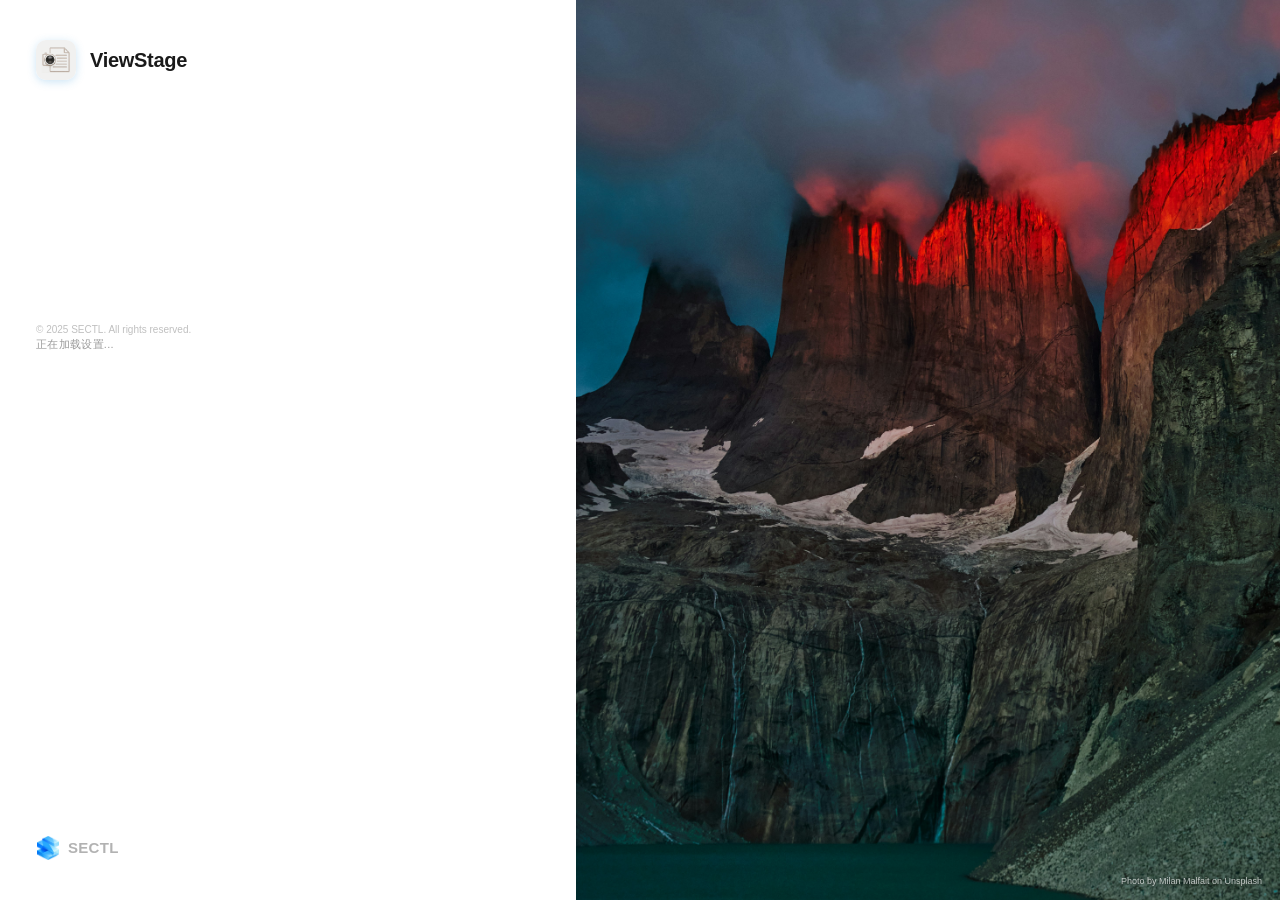
<file: src/splashscreen.html>
<!DOCTYPE html>
<!--
  ViewStage 启动闪屏
  展示 Logo、应用名称、加载进度条，支持主题样式适配
-->
<html lang="zh-CN">
<head>
    <meta charset="UTF-8">
    <meta name="viewport" content="width=device-width, initial-scale=1.0">
    <title>ViewStage</title>
    <script>document.addEventListener('contextmenu', e => e.preventDefault());</script>
    <style>
        * {
            margin: 0;
            padding: 0;
            box-sizing: border-box;
        }

        html, body {
            width: 100%;
            height: 100%;
            overflow: hidden;
        }

        body {
            font-family: -apple-system, BlinkMacSystemFont, 'Segoe UI', 'PingFang SC', 'Microsoft YaHei', sans-serif;
            background: #e8eaed;
        }

        .splash-card {
            width: 100%;
            height: 100%;
            background-color: #ffffff;
            overflow: hidden;
            display: flex;
            opacity: 0;
            animation: cardFadeIn 0.5s ease forwards;
        }

        .info-section {
            width: 45%;
            flex-shrink: 0;
            padding: 40px 36px;
            display: flex;
            flex-direction: column;
        }

        .header {
            display: flex;
            align-items: center;
            gap: 14px;
            opacity: 0;
            animation: fadeIn 0.4s ease 0.15s forwards;
        }

        .center-content {
            margin-top: auto;
            margin-bottom: auto;
            opacity: 0;
            animation: fadeIn 0.4s ease 0.3s forwards;
        }

        .logo-wrapper {
            width: 40px;
            height: 40px;
            flex-shrink: 0;
            border-radius: 10px;
            overflow: hidden;
            box-shadow: 0 2px 8px rgba(52, 152, 219, 0.25);
        }

        .logo-wrapper img {
            width: 100%;
            height: 100%;
            object-fit: contain;
        }

        .app-name {
            font-size: 20px;
            font-weight: 700;
            color: #1a1a1a;
            letter-spacing: -0.3px;
        }

        .loading-text {
            font-size: 11px;
            color: rgba(0, 0, 0, 0.4);
            letter-spacing: 0.3px;
            min-height: 16px;
        }

        .copyright {
            font-size: 10px;
            line-height: 1.5;
            color: rgba(0, 0, 0, 0.25);
        }

        .bottom-bar {
            margin-top: auto;
            display: flex;
            align-items: center;
            gap: 8px;
        }

        .bottom-bar img {
            width: 24px;
            height: 24px;
            object-fit: contain;
        }

        .bottom-bar-text {
            font-size: 15px;
            font-weight: 600;
            color: rgba(0, 0, 0, 0.3);
            letter-spacing: 0.3px;
        }

        .image-section {
            width: 55%;
            flex-shrink: 0;
            position: relative;
            background-color: #f5f5f7;
            display: flex;
            align-items: center;
            justify-content: center;
            overflow: hidden;
        }

        .image-section img {
            width: 100%;
            height: 100%;
            object-fit: cover;
        }

        .photo-credit {
            position: absolute;
            bottom: 14px;
            right: 18px;
            font-size: 9px;
            color: rgba(255, 255, 255, 0.7);
            text-shadow: 0 1px 3px rgba(0, 0, 0, 0.5);
        }

        @keyframes cardFadeIn {
            from {
                opacity: 0;
                transform: scale(0.96);
            }
            to {
                opacity: 1;
                transform: scale(1);
            }
        }

        @keyframes fadeIn {
            from {
                opacity: 0;
                transform: translateY(6px);
            }
            to {
                opacity: 1;
                transform: translateY(0);
            }
        }
    </style>
</head>
<body>
    <div class="splash-card">
        <div class="info-section">
            <div class="header">
                <div class="logo-wrapper">
                    <img src="assets/Square1024x1024Logo.png" alt="ViewStage">
                </div>
                <div class="app-name">ViewStage</div>
            </div>
            <div class="center-content">
                <div class="copyright">&copy; 2025 SECTL. All rights reserved.</div>
                <div class="loading-text" id="loadingText"></div>
            </div>
            <div class="bottom-bar">
                <img src="assets/logo.png" alt="ViewStage">
                <span class="bottom-bar-text">SECTL</span>
            </div>
        </div>
        <div class="image-section">
            <img src="assets/splashscreen_photo.jpg" alt="ViewStage">
            <div class="photo-credit">Photo by Milan Malfait on Unsplash</div>
        </div>
    </div>

    <script>
        console.log('[splash] script start, __TAURI__:', !!window.__TAURI__);
        const loadingText = document.getElementById('loadingText');
        console.log('[splash] DOM refs:', { text: !!loadingText });
        
        const listen = window.__TAURI__?.event?.listen;
        const invoke = window.__TAURI__?.core?.invoke;
        console.log('[splash] Tauri APIs:', { hasListen: !!listen, hasInvoke: !!invoke });
        
        const loadingSteps = [
            { key: 'init', text: '正在初始化...', progress: 10 },
            { key: 'settings', text: '正在加载设置...', progress: 25 },
            { key: 'components', text: '正在加载组件...', progress: 45 },
            { key: 'theme', text: '正在加载主题...', progress: 60 },
            { key: 'camera', text: '正在初始化摄像头...', progress: 75 },
            { key: 'finalize', text: '正在完成...', progress: 90 },
            { key: 'done', text: '', progress: 100 }
        ];
        
        let currentStep = 0;
        
        function splash_apply_theme(themeName) {
            console.log('[splash] applyTheme:', themeName);
        }
        
        async function splash_load_theme() {
            console.log('[splash] loadTheme start, hasInvoke:', !!invoke);
            if (invoke) {
                try {
                    const result = await invoke('settings_fetch_all');
                    console.log('[splash] settings loaded:', result.settings?.theme);
                    const themeName = result.settings?.theme || 'com.viewstage.theme.simplify';
                    splash_apply_theme(themeName);
                } catch (e) {
                    console.log('[splash] 加载主题设置失败:', e?.message || e);
                    splash_apply_theme('com.viewstage.theme.dark');
                }
            } else {
                console.log('[splash] no invoke, using dark');
                splash_apply_theme('com.viewstage.theme.dark');
            }
            console.log('[splash] loadTheme done');
        }
        
        function splash_update_progress(step) {
            console.log('[splash] progress:', step);
            currentStep = step;
            const stepData = loadingSteps[step];
            if (stepData) {
                loadingText.textContent = stepData.text;
            }
        }
        
        console.log('[splash] initial progress 0');
        splash_update_progress(0);
        splash_load_theme().then(() => console.log('[splash] splash_load_theme promise resolved'));
        
        if (listen) {
            console.log('[splash] registering listen splash-progress');
            listen('splash-progress', (event) => {
                const { step, message } = event.payload || {};
                console.log('[splash] event received:', { step, message });
                
                if (step === -1) {
                    // 诊断信息
                    console.log('[splash] DIAG:', message);
                    loadingText.textContent = '诊断: ' + message;
                    return;
                }
                
                if (step !== undefined) {
                    splash_update_progress(step);
                }
                
                if (message) {
                    loadingText.textContent = message;
                }
            }).then(() => {
                console.log('[splash] listen registered successfully');
            }).catch((err) => {
                console.log('[splash] listen failed:', err?.message || err);
            });
        } else {
            console.log('[splash] listen API not available');
        }
        
        console.log('[splash] setting fallback timeout 300ms');
        setTimeout(() => {
            console.log('[splash] fallback timeout fired, currentStep:', currentStep);
            if (currentStep === 0) {
                splash_update_progress(1);
            }
        }, 300);
        
        // 诊断：如果 5 秒后没有收到任何 progress 事件，检查主窗口状态
        setTimeout(async () => {
            console.log('[splash] diagnostic check start');
            if (invoke) {
                try {
                    const loaded = await invoke('main_check_loaded');
                    console.log('[splash] main_check_loaded =', loaded);
                    if (!loaded) {
                        loadingText.textContent = '诊断：主窗口脚本未加载，检查控制台错误';
                        loadingText.style.color = '#ff6b6b';
                    }
                } catch (e) {
                    console.log('[splash] diagnostic error:', e);
                }
            }
        }, 5000);
    </script>
</body>
</html>
</file>
